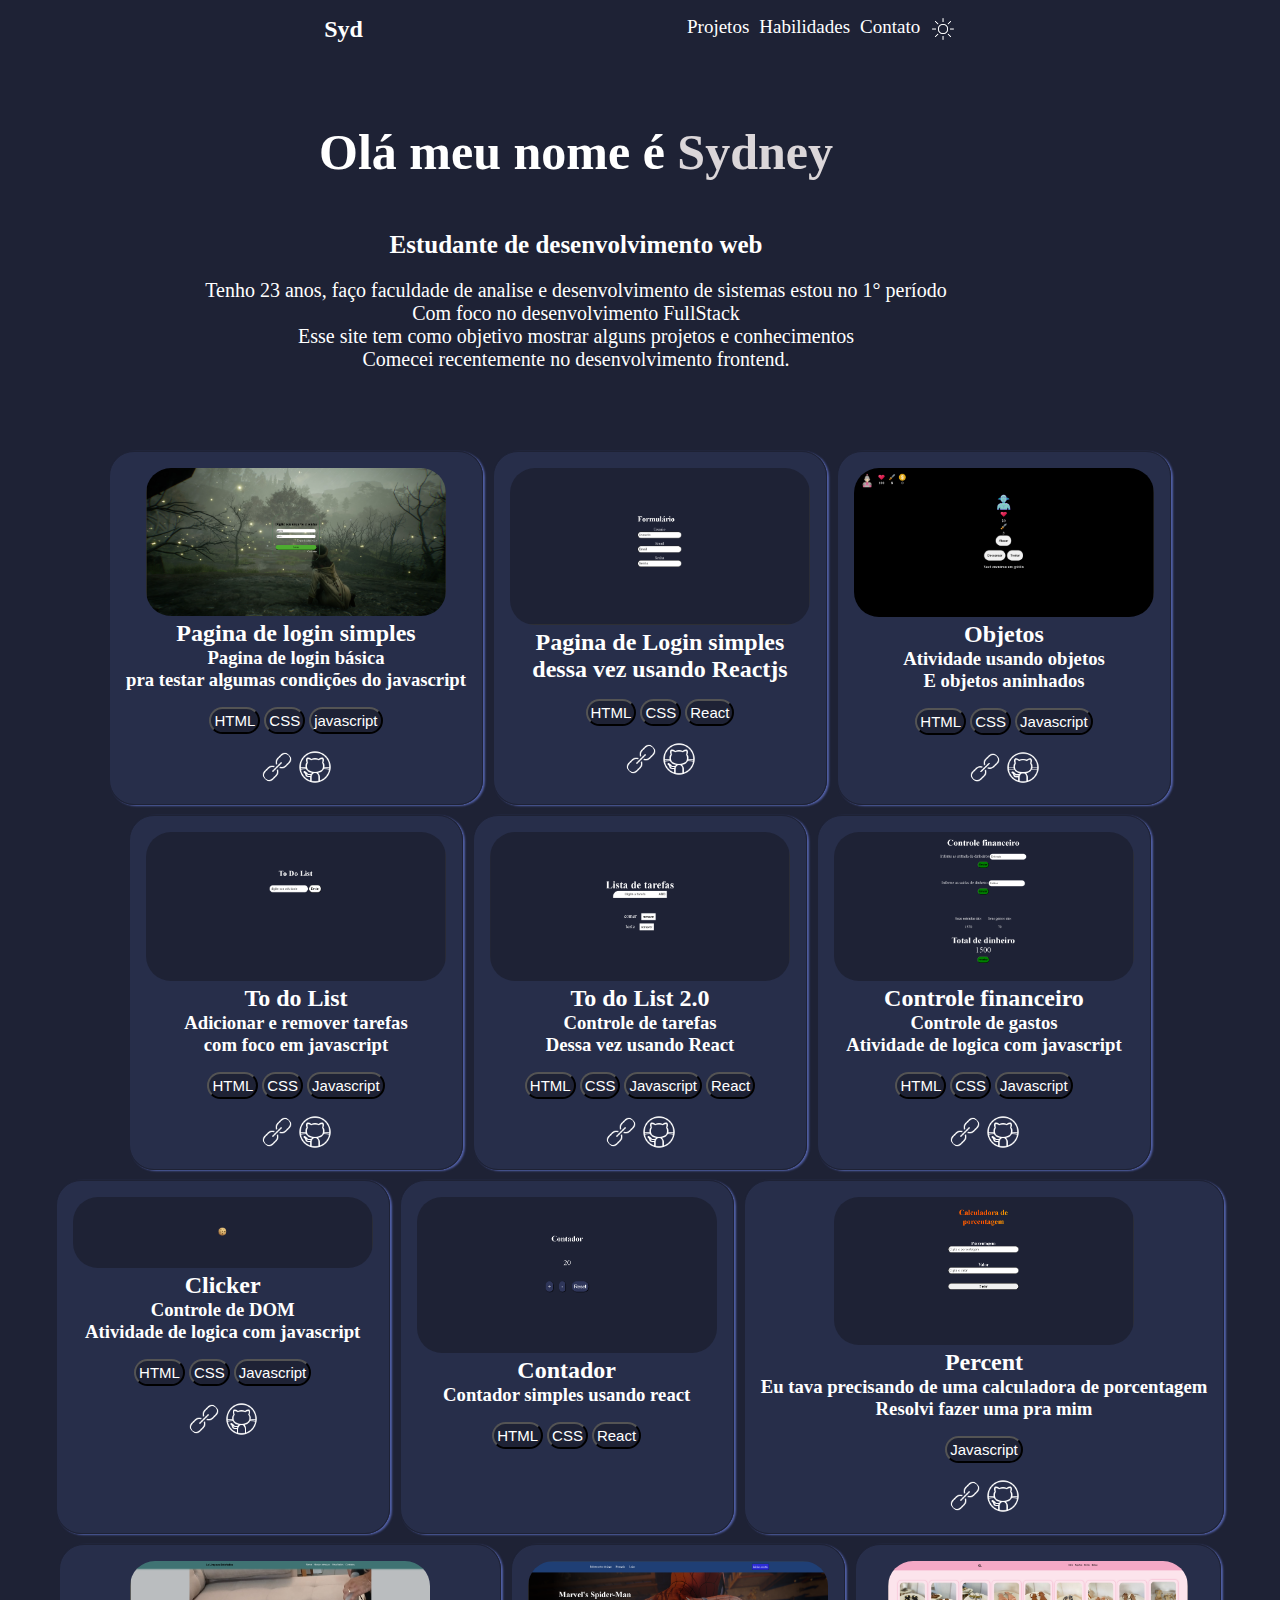
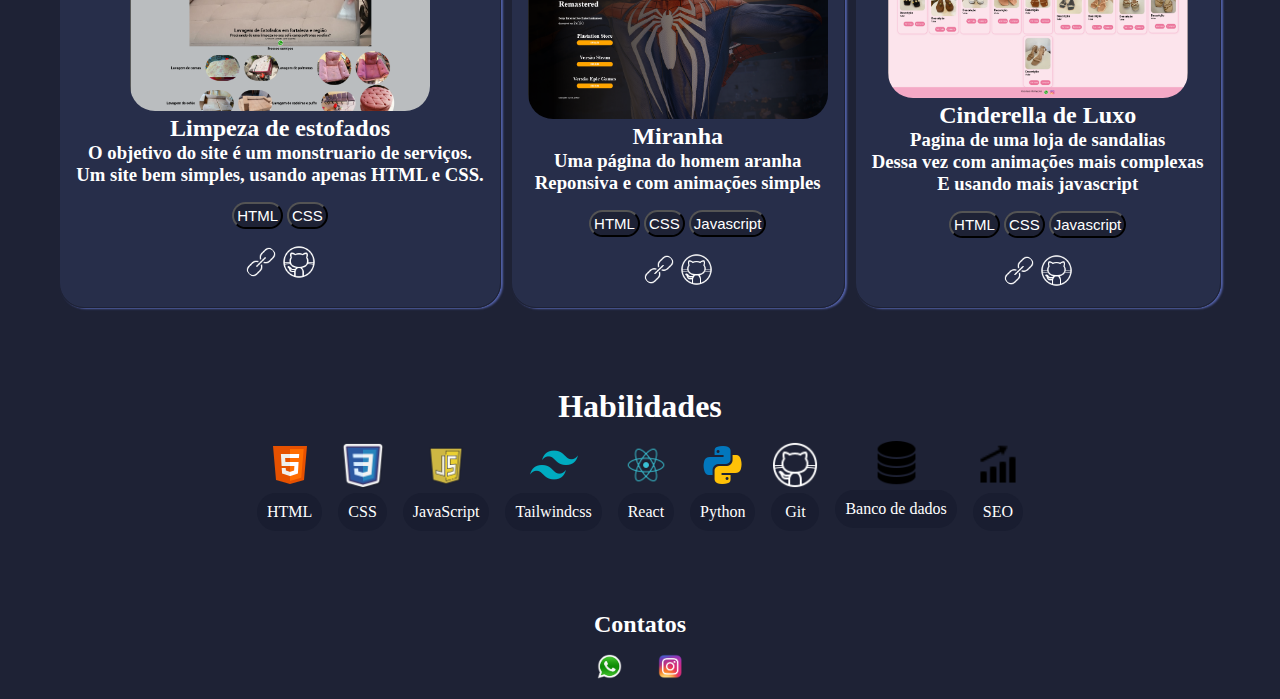
<file: index.html>
<!DOCTYPE html>
<html lang="PT-BR">

<head>
    <meta charset="UTF-8">
    <meta name="viewport" content="width=device-width, initial-scale=1.0">
    <title>Pagina Principal</title>
    <link rel="shortcut icon" href="./img/Bonequinho.png" type="image/x-icon">
    <link rel="stylesheet" href="index.css">
    <script src="index.js" defer></script>

</head>

<body class="back" id="back">
    <header>
        <h2>Syd</h2>
        <div>
            <nav>
                <ol id="menu" class="menubar">
                    <li><a href="#projetos">Projetos</a></li>
                    <li><a href="#skills">Habilidades</a></li>
                    <li><a href="#contato">Contato</a></li>
                    <img onclick="mudarcor()" src="Aleatorio/icons8-sun-50 (1).png" alt="alterar para modo claro">
                </ol>
            </nav>
        </div>
    </header>
    <main>
        <section>
            <div class="principal">
                <h1>Olá meu nome é <strong class="nome">Sydney</strong></h1>
                <h2>Estudante de desenvolvimento web</h2>
                <p>Tenho 23 anos, faço faculdade de analise e desenvolvimento de sistemas estou no 1° período <br>
                    Com foco no desenvolvimento FullStack <br>
                    Esse site tem como objetivo mostrar alguns projetos e conhecimentos <br>
                    Comecei recentemente no desenvolvimento frontend. <br>
                </p>
            </div>
        </section>
        <section>
            <div id="projetos" class="projetos">
                <div class="caixa">
                    <div><img src="Aleatorio/Captura de tela 2025-10-14 111526.png" alt=""></div>
                    <h2>Pagina de login simples</h2>
                    <h3>Pagina de login básica <br>
                        pra testar algumas condições do javascript
                    </h3>
                    <div class="botao">
                        <button>HTML</button>
                        <button>CSS</button>
                        <button>javascript</button>
                    </div>
                    <div class="links">
                        <a target="_blank" href="https://silvineey.github.io/Limpeza-De-Estofados/"><img
                                src="Aleatorio/icons8-link-50.png" alt=""></a>
                        <a target="_blank" href="https://github.com/Silvineey"><img src="Aleatorio/icons8-github-50.png"
                                alt=""></a>
                    </div>
                </div>
                <div class="caixa">
                    <div><img src="./Aleatorio/login2.png" alt=""></div>
                    <h2>Pagina de Login simples <br>
                        dessa vez usando Reactjs</h2>
                    <div class="botao">
                        <button>HTML</button>
                        <button>CSS</button>
                        <button>React</button>
                    </div>
                    <div class="links">
                        <a target="_blank" href="https://silvineey.github.io/Login-React/"><img
                                src="Aleatorio/icons8-link-50.png" alt=""></a>
                        <a target="_blank" href="https://github.com/Silvineey"><img src="Aleatorio/icons8-github-50.png"
                                alt=""></a>
                    </div>
                </div>

                <div class="caixa">
                    <div><img src="Aleatorio/objetos.png" alt=""></div>
                    <h2>Objetos</h2>
                    <h3>Atividade usando objetos <br>
                        E objetos aninhados</h3>
                    <div class="botao">
                        <button>HTML</button>
                        <button>CSS</button>
                        <button>Javascript</button>
                    </div>
                    <div class="links">
                        <a href="https://silvineey.github.io/Objetos/"><img src="Aleatorio/icons8-link-50.png"
                                alt=""></a>
                        <a target="_blank" href="https://github.com/Silvineey"><img src="Aleatorio/icons8-github-50.png"
                                alt=""></a>
                    </div>
                </div>
                <div class="caixa">
                    <div><img src="Aleatorio/todo1.png" alt=""></div>
                    <h2>To do List</h2>
                    <h3>Adicionar e remover tarefas <br>
                        com foco em javascript</h3>
                    <div class="botao">
                        <button>HTML</button>
                        <button>CSS</button>
                        <button>Javascript</button>
                    </div>
                    <div class="links">
                        <a target="_blank" href="https://silvineey.github.io/To-do-list/"><img
                                src="Aleatorio/icons8-link-50.png" alt=""></a>
                        <a target="_blank" href="https://github.com/Silvineey"><img src="Aleatorio/icons8-github-50.png"
                                alt=""></a>
                    </div>
                </div>
                <div class="caixa">
                    <div><img src="Aleatorio/todo2.png" alt=""></div>
                    <h2>To do List 2.0</h2>
                    <h3>Controle de tarefas <br>
                        Dessa vez usando React</h3>
                    <div class="botao">
                        <button>HTML</button>
                        <button>CSS</button>
                        <Button>Javascript</Button>
                        <button>React</button>
                    </div>
                    <div class="links">
                        <a href="https://silvineey.github.io/To-do-List-2.0/" target="_blank"><img
                                src="Aleatorio/icons8-link-50.png" alt=""></a>
                        <a target="_blank" href="https://github.com/Silvineey"><img src="Aleatorio/icons8-github-50.png"
                                alt=""></a>
                    </div>
                </div>
                <div class="caixa">
                    <div><img src="Aleatorio/fin.png" alt=""></div>
                    <h2>Controle financeiro</h2>
                    <h3>Controle de gastos <br>
                        Atividade de logica com javascript
                    </h3>
                    <div class="botao">
                        <button>HTML</button>
                        <button>CSS</button>
                        <button>Javascript</button>
                    </div>
                    <div class="links">
                        <a href="https://silvineey.github.io/Controle-Financeiro1.0/"><img
                                src="Aleatorio/icons8-link-50.png" alt=""></a>
                        <a target="_blank" href="https://github.com/Silvineey"><img src="Aleatorio/icons8-github-50.png"
                                alt=""></a>
                    </div>
                </div>
                <div class="caixa">
                    <div><img src="Aleatorio/clicker.png" alt=""></div>
                    <h2>Clicker</h2>
                    <h3>Controle de DOM <br>
                        Atividade de logica com javascript</h3>
                    <div class="botao">
                        <button>HTML</button>
                        <button>CSS</button>
                        <button>Javascript</button>
                    </div>
                    <div class="links">
                        <a target="_blank" href="https://silvineey.github.io/Clicker/"><img
                                src="Aleatorio/icons8-link-50.png" alt=""></a>
                        <a target="_blank" href="https://github.com/Silvineey"><img src="Aleatorio/icons8-github-50.png"
                                alt=""></a>
                    </div>
                </div>
                <div class="caixa">
                    <div><img src="Aleatorio/contador2.png" alt=""></div>
                    <h2>Contador</h2>
                    <h3>Contador simples usando react</h3>
                    <div class="botao">
                        <button>HTML</button>
                        <button>CSS</button>
                        <button>React</button>
                    </div>
                </div>
                <div class="caixa">
                    <div><img src="Aleatorio/percent.png" alt=""></div>
                    <h2>Percent</h2>
                    <h3>Eu tava precisando de uma calculadora de porcentagem <br>
                        Resolvi fazer uma pra mim</h3>
                    <div class="botao">
                        <button>Javascript</button>
                    </div>
                    <div class="links">
                        <a target="_blank" href="https://silvineey.github.io/Percent/"><img
                                src="Aleatorio/icons8-link-50.png" alt=""></a>
                        <a target="_blank" href="https://github.com/Silvineey"><img src="Aleatorio/icons8-github-50.png"
                                alt=""></a>
                    </div>
                </div>
                <div class="caixa">
                    <div><img src="Aleatorio/projeto1.png" alt=""></div>
                    <h2>Limpeza de estofados</h2>
                    <h3>O objetivo do site é um monstruario de serviços. <br>
                        Um site bem simples, usando apenas HTML e CSS. <br>
                    </h3>
                    <div class="botao">
                        <button>HTML</button>
                        <button>CSS</button>
                    </div>
                    <div class="links">
                        <a target="_blank" href="https://silvineey.github.io/Limpeza-De-Estofados/"><img
                                src="Aleatorio/icons8-link-50.png" alt=""></a>
                        <a target="_blank" href="https://github.com/Silvineey"><img src="Aleatorio/icons8-github-50.png"
                                alt=""></a>
                    </div>
                </div>
                <div class="caixa">
                    <div><img src="Aleatorio/miranha.png" alt=""></div>
                    <h2>Miranha</h2>
                    <h3>Uma página do homem aranha <br>
                    Reponsiva e com animações simples</h3>
                    <div class="botao">
                        <button>HTML</button>
                        <button>CSS</button>
                        <button>Javascript</button>
                    </div>
                    <div class="links">
                        <a href="https://silvineey.github.io/Spiderman/"><img src="Aleatorio/icons8-link-50.png" alt=""></a>
                        <a href="https://github.com/Silvineey"><img src="Aleatorio/icons8-github-50.png" alt=""></a>
                    </div>
                </div>

                
                <div class="caixa">
                    <div><img src="Aleatorio/Captura de tela 2025-10-16 102941.png" alt=""></div>
                    <h2>Cinderella de Luxo</h2>
                    <h3>Pagina de uma loja de sandalias <br>
                        Dessa vez com animações mais complexas <br>
                        E usando mais javascript</h3>
                    <div class="botao">
                        <button>HTML</button>
                        <button>CSS</button>
                        <button>Javascript</button>
                    </div>
                    <div class="links">
                        <a href="https://silvineey.github.io/CinderellaDeLuxo/" target="_blank"><img
                                src="Aleatorio/icons8-link-50.png" alt=""></a>
                        <a target="_blank" href="https://github.com/Silvineey"><img src="Aleatorio/icons8-github-50.png"
                                alt=""></a>
                    </div>
                </div>
        </section>

        <section>
            <div class="skills" id="skills">
                <div>
                    <h1 id="habilidades">Habilidades</h1>
                    <ol class="caixaskills">
                        <div>
                            <img width="48px" src="Aleatorio/html5.png" alt="">
                            <li>HTML</li>
                        </div>

                        <div>
                            <img width="48px" src="Aleatorio/css.png" alt="">
                            <li>CSS</li>
                        </div>
                        <div>
                            <img width="48px" src="Aleatorio/javascript.png" alt="">
                            <li>JavaScript</li>
                        </div>
                        <div>
                            <img width="48px" src="./Aleatorio/tailwindcss.png" alt="">
                            <li>Tailwindcss</li>
                        </div>
                        <div>
                            <img width="48px" src="Aleatorio/react.png" alt="">
                            <li>React</li>
                        </div>
                        <div>
                            <img width="48px" src="Aleatorio/python.png" alt="">
                            <li>Python</li>
                        </div>
                        <div>
                            <img width="48px" src="Aleatorio/icons8-github-50.png" alt="">
                            <li>Git</li>
                        </div>
                        <div>
                            <img width="45px" src="Aleatorio/database.png" alt="">
                            <li>Banco de dados</li>
                        </div>
                        <div>
                            <img width="48px" src="Aleatorio/seo.png" alt="">
                            <li>SEO</li>
                        </div>
                    </ol>
                </div>
            </div>
        </section>
        <section>
            <div class="contato" id="contato">
                <div>
                    <div>
                        <h2>Contatos</h2>
                    </div>
                    <a href="https://wa.me/5585985923956" target="_blank"><img src="Aleatorio/pngwing.com.png"
                            alt=""></a>
                    <a href="https://www.instagram.com/silvineey/" target="_blank"><img
                            src="Aleatorio/instagram.png.png" alt=""></a>
                </div>
            </div>
        </section>
    </main>
</body>

</html>
</file>
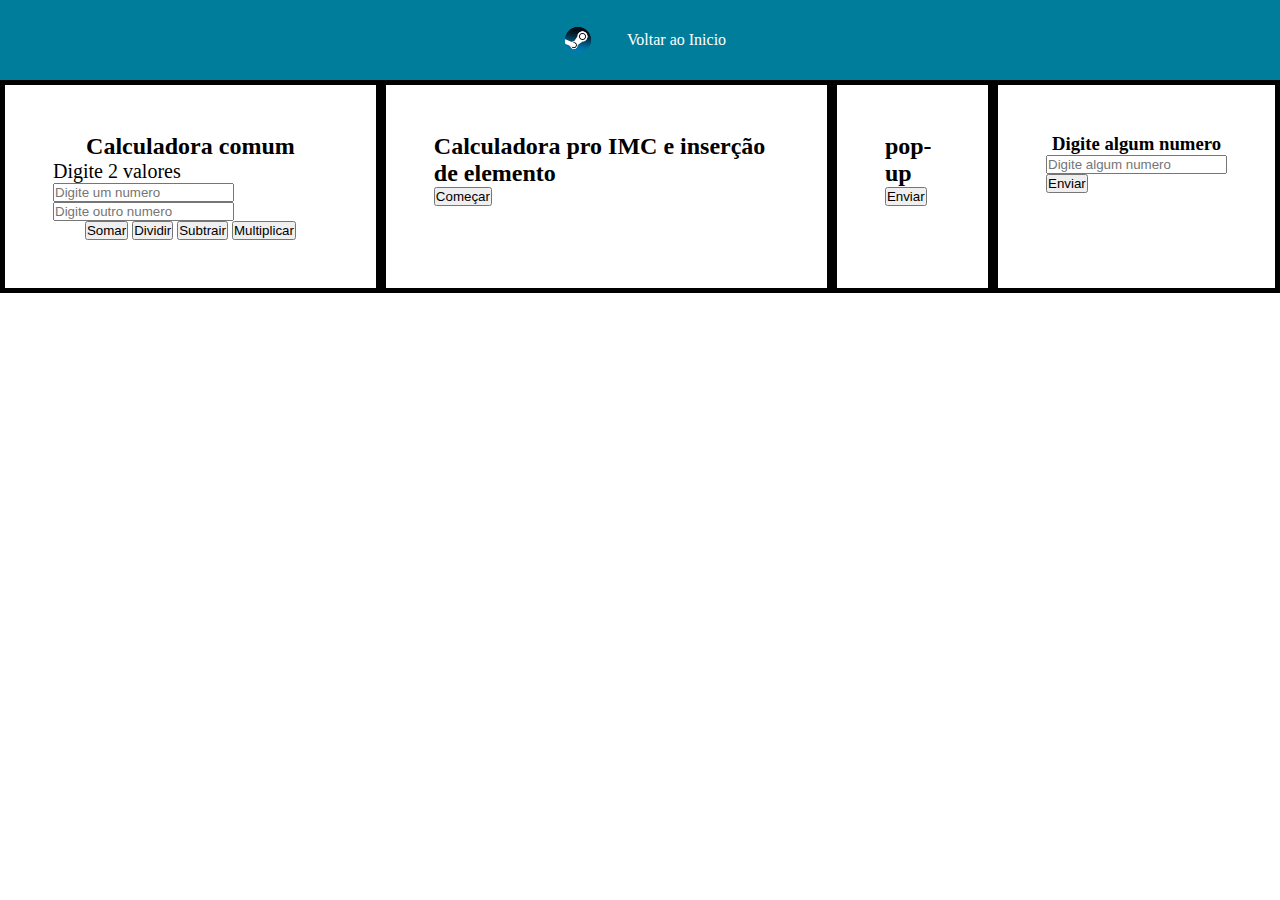
<file: AboutMe.html>
<!DOCTYPE html>
<html lang="PT-BR">
<head>
    <meta charset="UTF-8">
    <meta name="viewport" content="width=device-width, initial-scale=1.0">
    <title>Document</title>
    <link rel="stylesheet" href="Aboutme.CSS">
    <link rel="shortcut icon" href="./img/Bonequinho.png" type="image/x-icon">
</head>
<body>
    <header class="caixas">
        <div class="caixa">
                <img src="./img/steam.png" alt="icone da steam">
            <nav>
                <ol class="nav">
                    <li><a href="index.html">Voltar ao Inicio</a></li>
                </ol>
            </nav>
        </div>
    </header>
    <main class="principal">
        <div class="divisoes">
            <h2>Calculadora comum</h2>
            <label>Digite 2 valores</label><br>
            <input type="text" id="div1" name="entrada" placeholder="Digite um numero">
            <input type="text" id="div2" name="entrada" placeholder="Digite outro numero">
            <p id="saidacalculadora"></p>
            <div>
                <button onclick="Somar()">Somar</button>
                <button onclick="Dividir()">Dividir</button>
                <button onclick="Subtrair()">Subtrair</button>
                <button onclick="Multiplicar()">Multiplicar</button>
            </div>
        </div>
        <div class="divisoes" id="IMC">
            <h2>Calculadora pro IMC e inserção de elemento</h2>
            <button onclick="começar()">Começar</button>
        </div>
        <div class="divisoes">
            <h2>pop-up</h2>
            <button onclick="pop()">Enviar</button>
    </div>
    <div class="divisoes" id="tabuada">
        <h3>Digite algum numero</h3>
        <input placeholder="Digite algum numero" id="entrada" type="text">
        <button onclick="tabuada()">Enviar</button>
        <p id="saida"></p>
    </div>
    </main>
    <script src="script.js"></script>
</body>
</html>
</file>
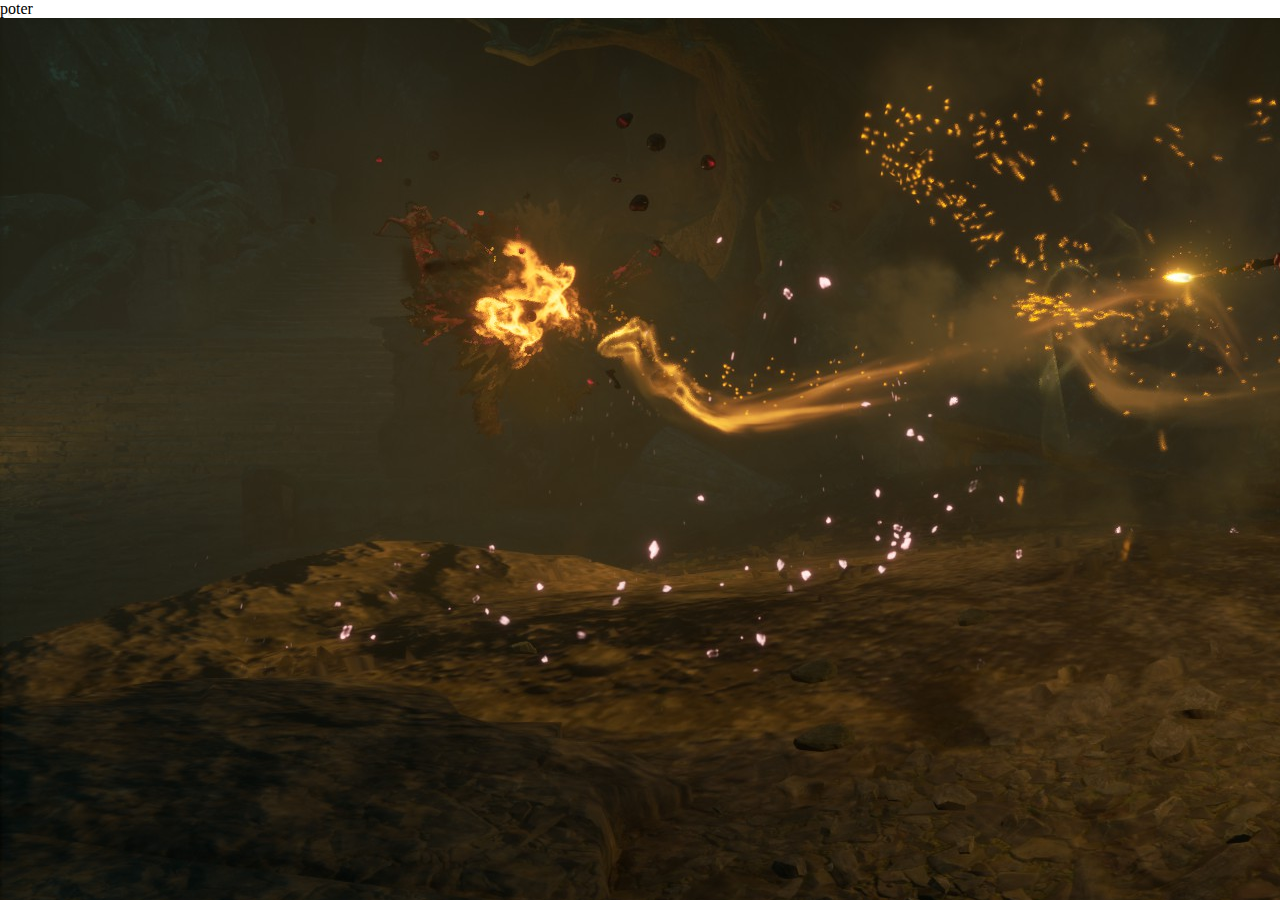
<file: animado.html>
<!DOCTYPE html>
<html lang="pt-br">
<head>
    <meta charset="UTF-8">
    <meta name="viewport" content="width=device-width, initial-scale=1.0">
    <title>animação</title>
    <link rel="stylesheet" href="animado.CSS">
</head>
<body>
    <main>
            <div class="item Ativo">
                <div class="titulo">poter</div>
                <img src="Aleatorio/poter (7).jpg" alt="">
                <img src="Aleatorio/poter (5).jpg" alt="">
            </div>

        <div class="item">
            <div class="titulo">Jedi</div>
            <img src="JEDI/20250215222926_1.jpg" alt="">
            <img src="JEDI/20250213215523_1.jpg" alt="">
        </div>
        <div class="item Escondido">
            <div class="titulo">Expedição 33</div>
            <img src="EXP33/20250426124641_1.jpg" alt="">
            <img src="EXP33/20250426135143_1.jpg" alt="">
        </div>
        <div class="botao">
            <button></button>
            <button></button>
        </div>
    </main>
    
</body>
</html>
</file>
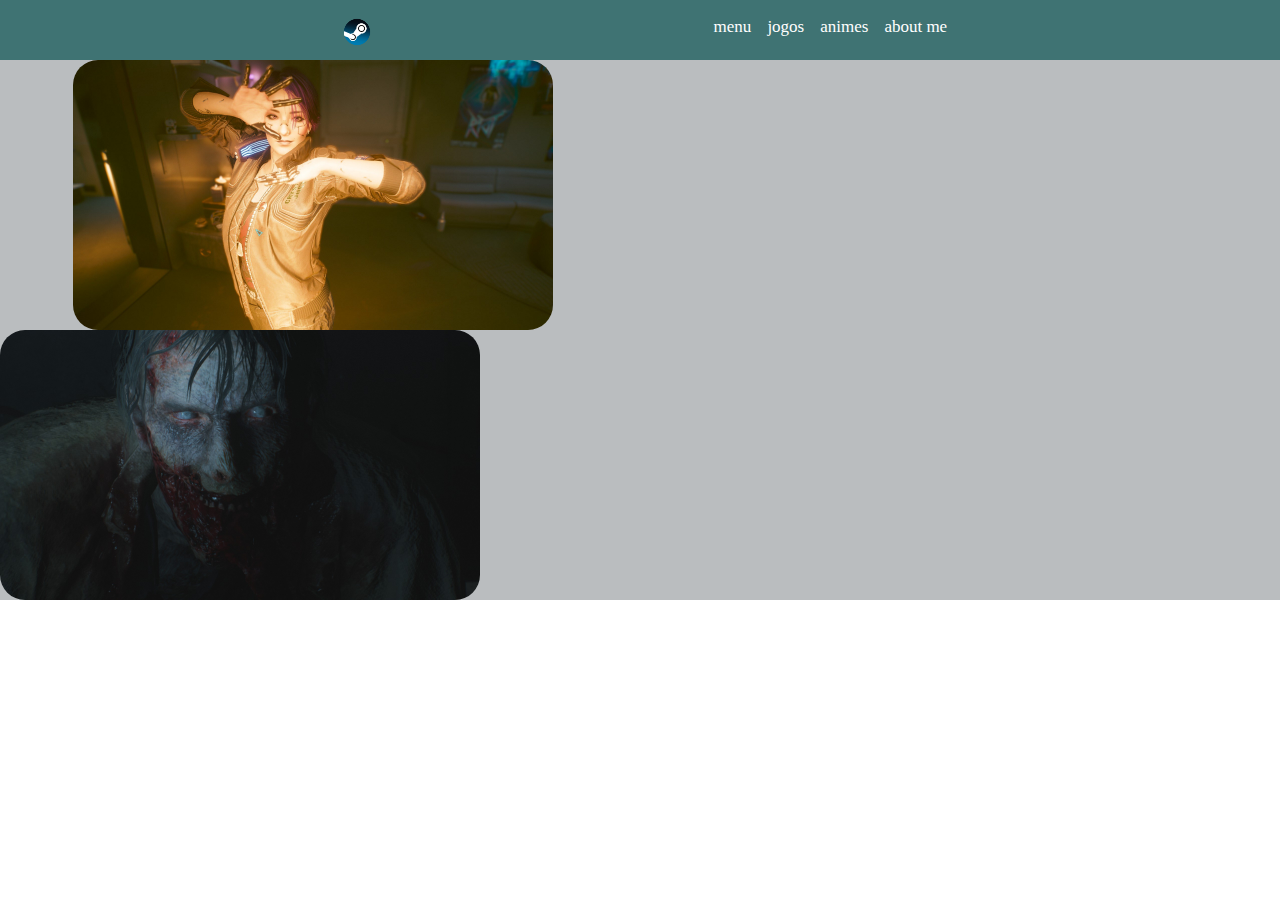
<file: games.html>
<!DOCTYPE html>
<html lang="PT-BR">

<head>
    <meta charset="UTF-8">
    <meta name="viewport" content="width=device-width, initial-scale=1.0">
    <title>Pagina Principal</title>
    <link rel="shortcut icon" href="./img/Bonequinho.png" type="image/x-icon">
    <link rel="stylesheet" href="games.CSS">
</head>

<body>
    <header class="header">
        <a target="_blank" href="https://steamcommunity.com/profiles/76561198393657289/"><img src="img/steam.png"
                alt=""></a>
        <nav class="barra">
            <ol class="menubar">
                <li><a href="index.html">menu</a></li>
                <li><a href="games.html">jogos</a></li>
                <li><a href="animes.html">animes</a></li>
                <li><a href="AboutMe.html">about me</a></li>
            </ol>
        </nav>
    </header>
    <main>
        <section class="principal">
            <div class="caixa">
                <img data-id="cyberpunk" src="Aleatorio/cyberpunk.jpeg" alt="">
                <div class="escondido" id="cyberpunk">
                    <p>Cyberpunk, o jogo mais bugado de 2020<br>uma grande promessa da CD Projekt que falhou miseravelmente
                        no lançamento<br>
                        <img src="Aleatorio/cyberpunktime.png" alt="">
                    </p>
                </div>

            </div>
        </section>
        <section class="principal">
            <div class="caixa">
                <img data-id="re2" src="Aleatorio/20250405095547_1.jpg" alt="">
                <div class="escondido" id="re2">

                    <p>Não sou muito fã de jogos de terror mas Resident Evil 2 Remake foi uma supresa.<br>
                        Gosto bastente de jogos com gráficos assim, bem realistas e é assustador ter a peste de um gigante
                        atrás de vc
                        
                    </p>
                </div>
            </div>
        </section>
    </main>


    <script src="script.js"></script>

</body>

</html>
</file>
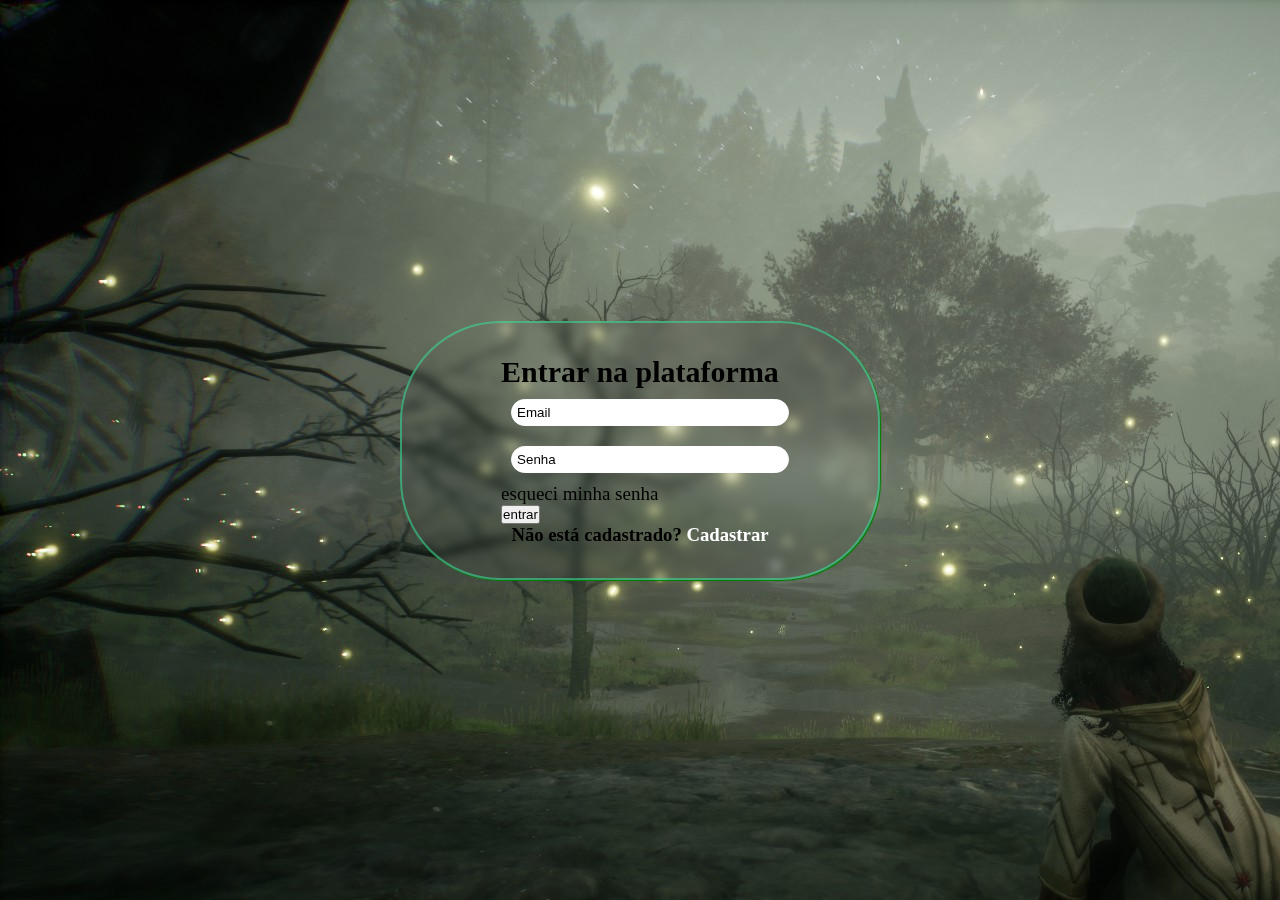
<file: login.html>
<!DOCTYPE html>
<html lang="pt-br">

<head>
    <meta charset="UTF-8">
    <meta name="viewport" content="width=device-width, initial-scale=1.0">
    <title>teste</title>
    <link rel="shortcut icon" href="./img/Bonequinho.png" type="image/x-icon">
    <link rel="stylesheet" href="login.CSS">
</head>

<body>
    <div class="caixa">
        <form action="">
            <div>
                <h2>Entrar na plataforma</h2>
            </div>
            <div class="entrada">
                <input required type="text" type="email" placeholder="Email">
            </div>
            <div class="entrada">
                <input required type="text" type="password" placeholder="Senha">
                <p>esqueci minha senha</p>
            </div>
            <div>
                <button type="submit">entrar</button>
            </div>
            <div>
                <h3>Não está cadastrado? <strong>Cadastrar</strong></h3>
            </div>
        </form>
    </div>
    <script src="script.js"></script>
</body>

</html>
</file>
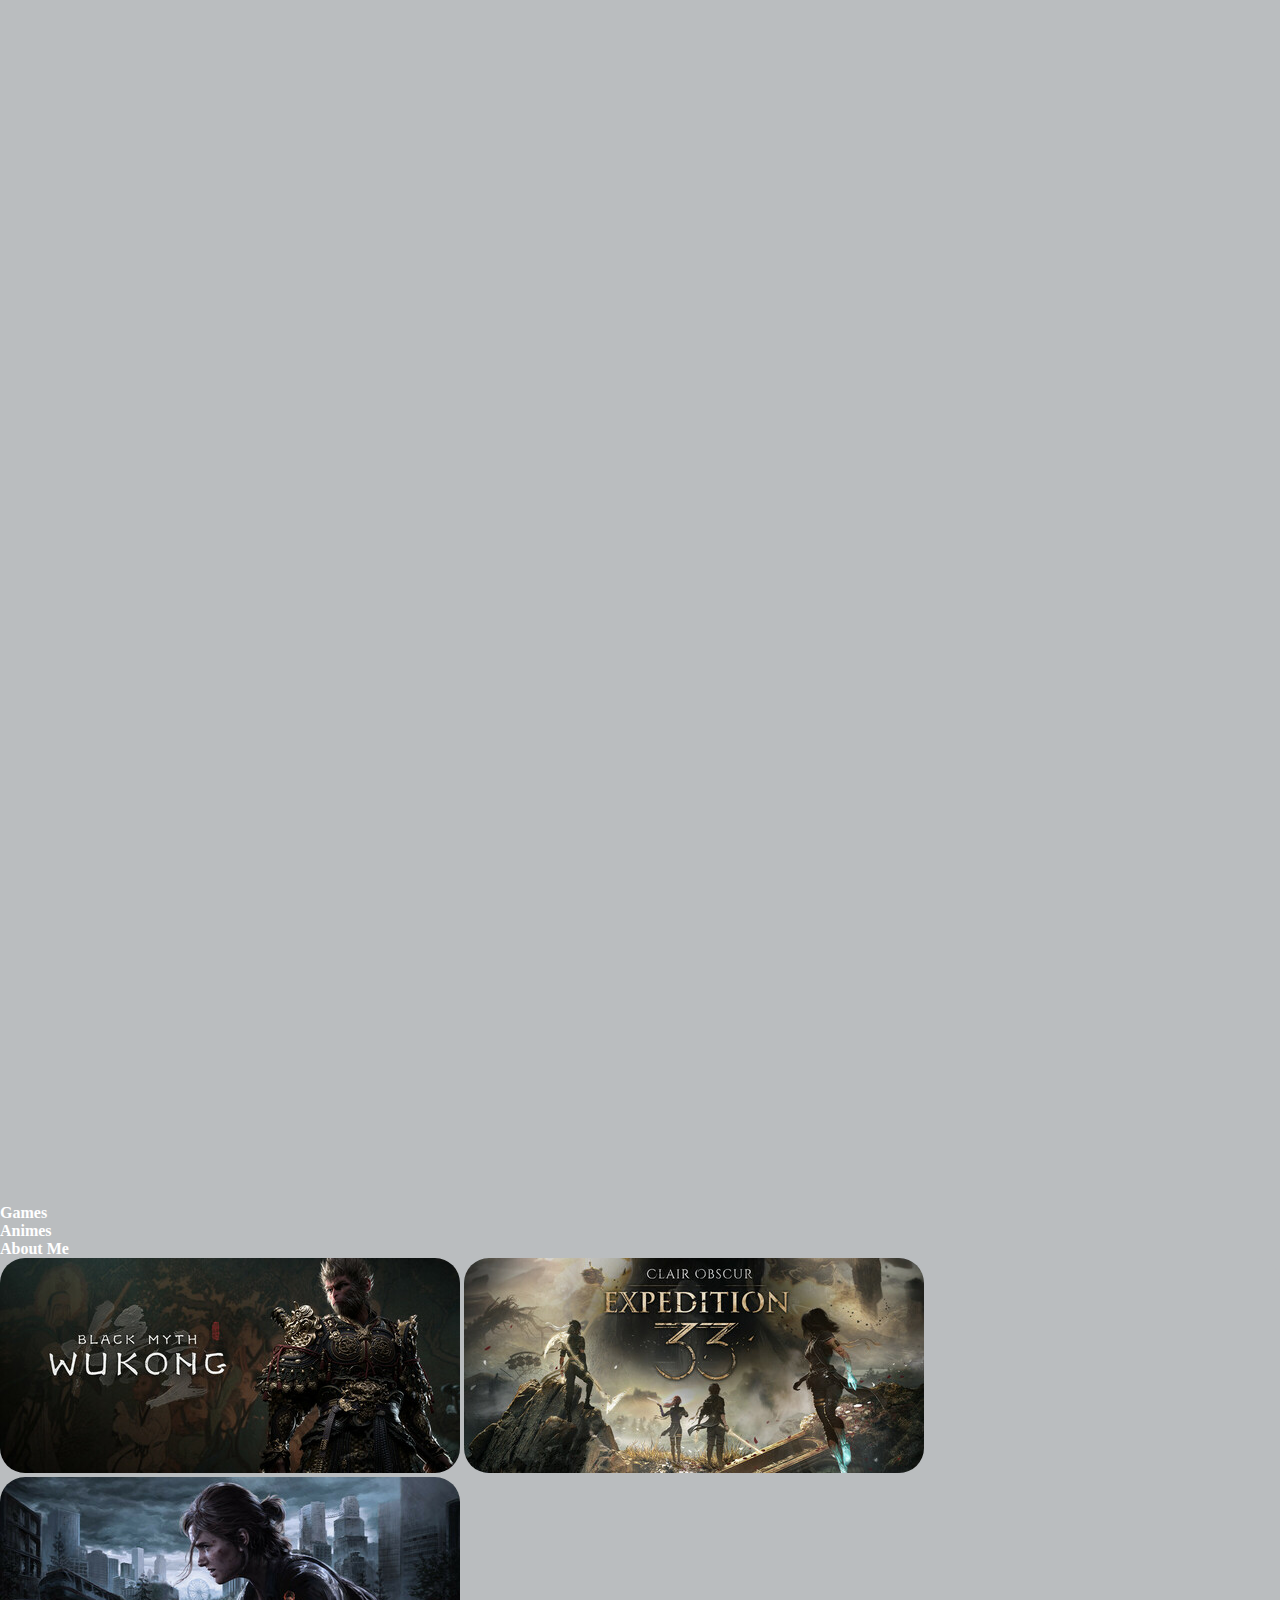
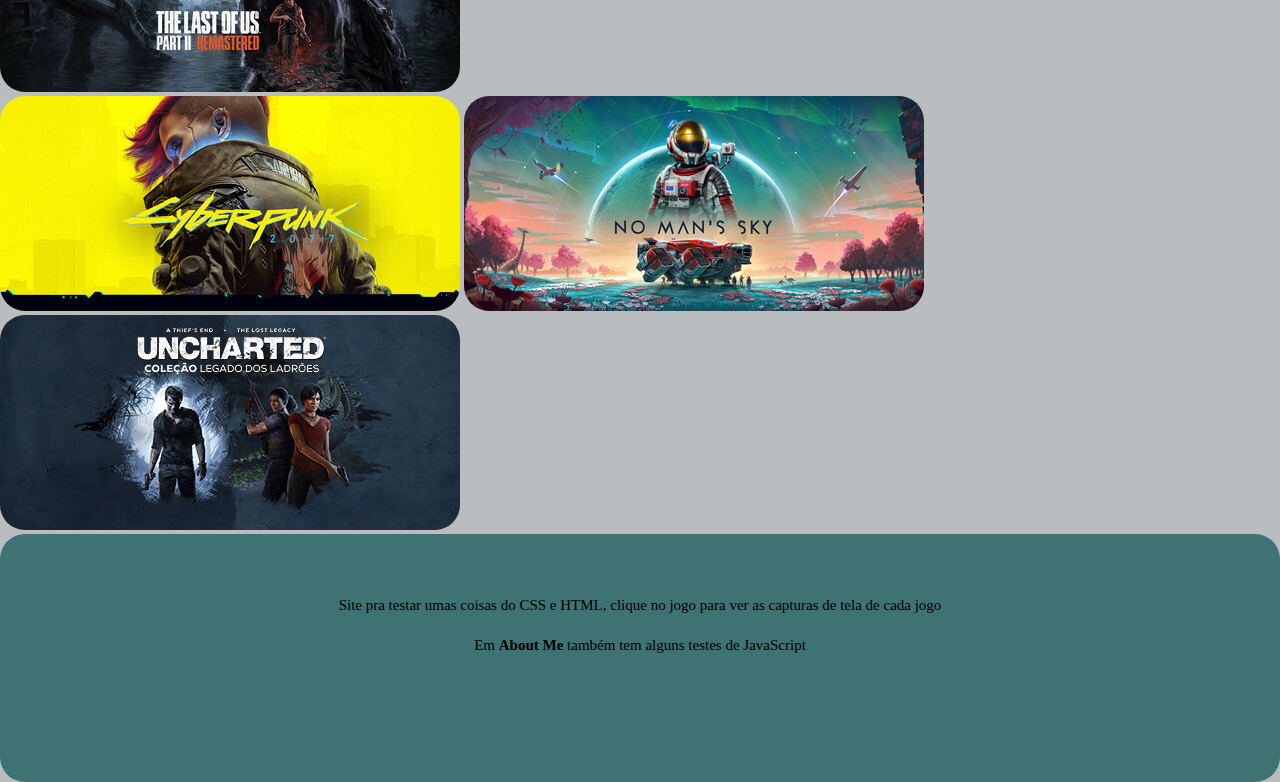
<file: Main.html>
<!DOCTYPE html>
<html lang="PT-BR">
<head>
    <meta charset="UTF-8">
    <meta name="viewport" content="width=device-width, initial-scale=1.0">
    <title>Pagina Principal</title>
    <link rel="shortcut icon" href="./img/Bonequinho.png" type="image/x-icon">
    <link rel="stylesheet" href="DesignMain.CSS">
</head>
<body>
    <header>
        <div class="principal">
            <div class="barrinha">
                <a href="https://steamcommunity.com/profiles/76561198393657289" target="_blank"><img src="./img/steam.png" alt="steam" title="Pagina da Steam"></a>
                    <ol class="nav">
                        <li><strong><a href="">Games</a></strong></li>
                        <li><strong><a href="">Animes</a></strong></li>
                        <li><strong><a href="">About Me</a></strong></li>
                    </ol>
                </nav>
            </div>
        </div>
    </header>
    <main>
        <div class="main">
            <div class="coluna">
                <img src="./img/blackmyth.jpg" title="Black Myth Wukong" alt=" Capa do Black Myth Wukong">
                <img src="./img/expedição 33.jpg" title="Expedição 33" alt="Capa do Expedição 33">
                <img src="./img/the last of us 2.jpg" title="The Last of us 2" alt="Capa do The Last of us 2">
            </div>
            <div class="coluna2">
                <img src="./img/cyberpunk.jpg" title="Cyberpunk" alt="Capa do cyberpunk">
                <img src="./img/nomansky.jpg" title="No Man's Sky" alt="Capa do No Man's Sky">
                <img src="./img/uncharted.jpg" title="Uncharted" alt="Capa do Uncharted">              
            </div>
        </div>
    </main>
    <footer>
        <div class="footer">
            <br>
            <p>Site pra testar umas coisas do CSS e HTML, clique no jogo para ver as capturas de tela de cada jogo</p><br>
            <p>Em <strong class="forte">About Me </strong>também tem alguns testes de JavaScript</p>
        </div>
    </footer>
</body>
</html>
</file>
<file: index.css>
*{
    padding: 0;
    margin: 0;
    box-sizing:border-box ;
    text-decoration: none;
    list-style: none;

}
header h2{
    cursor: pointer;
}
.back{
    width: 100%;
    background-color: #1E2235;
    color:  #FFFFFF;
    transition: background-color 1.5s, color 1s;
}
.back.claro{
    color: black;
    background-color: #ffffff;
}
.back.claro a{
    color: black;
}
.back.claro .nome{
    color: rgb(95, 78, 78);
}
.back.claro .menubar img{
    filter: brightness(0);
}
.back.claro .skills h1{
    color: black;
}
.back.claro .skills{
    color: white;
}
header{
    max-width: 100%;
    padding-top: 1em;
    display: flex;
    justify-content: space-evenly;
}
.menubar{
    gap: 10px;
    display: flex;
}
.menubar li a{
    display: block;
    transition: all 1s cubic-bezier(0.075, 0.82, 0.165, 1);
    font-size: 19px;
    color: #FFFFFF;
}

.menubar li a:hover{
    transform: scale(1.1);
    cursor: pointer;
    color: rgba(235, 204, 204, 0.884);
}

.menubar img{
    width: 1.6em;
    transition: all 1s cubic-bezier(0.075, 0.82, 0.165, 1);
}
.menubar img:hover{
    cursor: pointer;
    transform: scale(1.3);
}
main{
    max-width: 100%;
}
.principal{
    width: 90%;
    max-width: 100%;
    padding-top: 5em;
    text-align: center;
}
.principal h1{
    font-size: 50px;
    padding-bottom: 1em;
}
.principal h2{
    font-size: 25px;

}
.principal p{
    padding-top: 1em;
    font-size:20px ;
}
.nome{
    color: #f3edede3;
}


.projetos{
    gap: 10px;
    padding-top: 5em;
    display: flex;
    justify-content: center;
    flex-wrap: wrap;
}

.caixa{
    flex-shrink: 2;
    max-width: 50%;
    box-shadow: 2px 1px 2px #515fa5;
    background-color: rgba(47, 54, 88, 0.604);
    border-radius: 25px;
    padding: 1em;
    text-align: center;
    border: solid 1px #1E2235;
    transition: all 0.5s cubic-bezier(0.075, 0.82, 0.165, 1);
}
.caixa:hover{
    transform: translateY(-10px);
    background-color: #1E2235;
}
.caixa img{
    border-radius: 25px;
    width: 300px;
}
.botao{
    padding-top: 1em;
}
.botao button{
    font-size: 15px;
    border-radius: 25px;
    color: white;
    background-color: #1E2235;
    padding: 0.2em;
    transition: all 0.5s cubic-bezier(0.075, 0.82, 0.165, 1);
}
.botao button:hover{
    transform: scale(1.1);
    cursor: pointer
}
.links{
    padding-top:1em;
}
.links img{
    cursor: pointer;
    width: 2.1em;
}


.skills{
    text-align: center;
    justify-content: center;
    display: flex;
    padding-top: 5em;
}

.caixaskills{
    padding-top: 1em;
    gap: 1em;
    display: flex;
}
.caixaskills li{
    border-radius: 25px;
    padding: 10px;
    background-color: #191d30;
    transition: all 1s cubic-bezier(0.075, 0.82, 0.165, 1);
}
.caixaskills li:hover{
    font-style: bold;
    cursor: pointer;
    transform: translateY(-5px) scale(1.1);
    box-shadow: 1px 1px 1px 1px #30375a;
}
.contato{
    text-align: center;
    flex-wrap: wrap;
    padding-top: 5em;
    justify-content: center;
    display: flex;
}
.contato div img{
    margin: 1em 1em;
    flex-wrap: wrap;
    width: 25px;
    transition: all 1s cubic-bezier(0.075, 0.82, 0.165, 1);
}
.contato div img:hover{
    cursor: pointer;
    transform: scale(1.1);
}
#oculto{
    display: none;
}

@media screen and (max-width:700px) {
    body{
        width: 100%;
    }
    header{
        max-width: 100%;
    }
    .principal h1{
        font-size: 35px;
    }
    .principal h2{
        font-size: 19px;
    }
    .principal p{
        font-size: 19px;
    }
    .projetos{
        flex-wrap: wrap;
    }
    main{
        max-width: 100%;
    }
    .caixa{
        max-width: 350px;
        width: 320px;
        flex-shrink: 1;
    }
    .caixaskills{
        justify-content: center;
        flex-wrap: wrap;
    }
}
</file>
<file: Aboutme.CSS>
*{
    margin: 0;
    padding: 0;
}
li{
    list-style: none;
}
.caixas{
    background-color: #007d9a;
    width: 100%;
}
.caixa{
    padding: 1em;
    gap: 25px;
    display: flex;
    justify-content: center;
}
.caixa img{
    cursor: pointer;
    width: 3em;
    transition: all 1s cubic-bezier(0.075, 0.82, 0.165, 1);
}
.caixa img:hover{
    transform: scale(1.5);
}
.nav{
    margin-top: 15px;
    display: flex;
    gap: 3em;
}
.nav li a{
    transition: all 0.5s cubic-bezier(0.175, 0.885, 0.32, 1.275);
    text-decoration: none;
    color: white;
}
.nav li a:hover{
    background-color: black;
}
.nav li{
    transition: all 1s cubic-bezier(0.19, 1, 0.22, 1);
}
.nav li:hover{
    transform: scale(1.5);
}
.principal{
    display: flex;
    justify-content: center;
}
.divisoes{
    justify-items: center;
    padding: 3em;
    border: black solid 5px;
}
label{
    font-size: 20px;
}
</file>
<file: animado.CSS>
*{
    padding: 0;
    box-sizing: border-box;
    margin: 0;
}
.item{
    position: absolute;
    left: 0;
    top: 0;
    width: 100%;
    height: 100%;
    overflow: hidden;
    display: none;
}
.item.Ativo{
    display: block;
}
</file>
<file: games.CSS>
*{
    margin: 0;
    padding: 0;
    box-sizing: border;
    text-decoration: none;
    list-style: none;
    color: black;
}
:root{
    ---corPrimaria:#3f7373;
    ---corTexto:#000000;
    ---CorBranca:#BABDBF;
}
body{
    width: 100%;
}
.header{
    width: 100%;
    background-color: var(---corPrimaria);
    padding-top: 0.5em;
    justify-content: space-evenly;
    display: flex;
}
.header img{
    transition: all 0.5s cubic-bezier(0.175, 0.885, 0.32, 1.275);
    width: 3em;
}
.header img:hover{
    transform: scale(1.2);
    cursor: pointer;
}

.menubar{
    gap: 1em;
    display: flex;
}
.menubar a{
    color: white;

}
.menubar li{
    font-size: 17px;
    padding-top: 0.5em;
}
.menubar li{
    transition: all 0.5s cubic-bezier(0.19, 1, 0.22, 1);

}
.menubar li:hover{
    text-decoration: underline;
    color: white;
    cursor: pointer;
    transform: scale(1.2);
}
main{
    background-color: var(---CorBranca);
}
.menugames{
    width: 100%;
    display: flex;
}
body{
    color: var(--corTexto);
    max-width: 100%;
    background-color: var(--CorBranca);
}
main{
    max-width: 100%;
}
.principal{
    justify-content: center;
    max-width: 100%;
    display: flex;
}
.caixa{
    gap: 1em;
    display: flex;
}
.principal img{
    border-radius: 25px;
    width: 30em;
}
.caixa img:hover{
    box-shadow: 1px 1px 20px rgba(255, 0, 0, 0.726);
}
p{
    font-size: 20px;
}
.escondido{
    transition:all 1s cubic-bezier(0.175, 0.885, 0.32, 1.275);
    visibility: hidden;
    opacity: 0;
}
.escondido.mostrar{
    visibility: visible;
    opacity: 1;
}
</file>
<file: login.CSS>
*{
    margin: 0;
    padding: 0;
    box-sizing: border-box;
}
body{
    background: url(Aleatorio/poter\ \(5\).jpg);
    min-height: 100vh;
    display: flex;
    justify-content: center;
    align-items: center;

}

.caixa{
    box-shadow: 1px 1px 1px green;
    display: flex;
    width: 30em;
    justify-content: center;
    border:solid 2px rgba(57, 221, 153, 0.568);
    backdrop-filter: blur(5px);
    padding:2em 2em;
    border-radius: 100px;
}
h2{
    text-align: center;
    font-size: 30px;
}
h3{
    text-align:center ;
}
strong{
    transition: all 0.5s cubic-bezier(0.075, 0.82, 0.165, 1);
    color: white;
}
strong:hover{
    color: rgb(201, 164, 164);
    cursor: pointer;
    text-decoration: underline;
}
.entrada input{
    padding: 5px;
    border-radius: 25px;
    margin: 10px;
    width: 100%;
    height: 100%;
    outline: line;
    border: none;
    border: 1px solid rgb(252, 252, 252);
}
.log{
    padding: 0.2em;
    height: 100%;
    width: 100%;
    text-align: center;
    justify-content: center;
}
P{
    font-size: 19px;
}
p:hover{
    cursor: pointer;
    text-decoration: underline;
    color: white;
}
.log{
    margin-top: 1em;
    font-size: 20px;
    background-color: purple;
    border-radius: 25px;
    cursor: pointer;

}
.log:hover{
    color: white;
}
.entrada input::placeholder{
    color: black;
}
.cadastro{
    border-radius: 25px;
    justify-content: center;
    padding: 1em;
    width: 30em;
    display: none;
    border: 1px solid black;
    color: white;
}
.cadastrar:hover{
    color: white;
    cursor: pointer;
}
.cadastro input{
    border: solid 1px black;
    padding: 0.4em;
    height: 100%;
    width: 100%;
    border-radius: 25px;
    margin: 10px;
}
.cadastrar{
    border-radius: 25px;
    background-color: purple;
    padding-right: 30%;
    padding-left: 30%;
    padding-top: 5%;
    padding-bottom: 5%;
}
</file>
<file: DesignMain.CSS>
*{
    margin: 0;
    padding: 0;
    box-sizing: border;
    text-decoration: none;
    list-style: none;
    color: black;
    border-radius: 25px;
}
:root{
    --corPrimaria:#3f7373;
    --corTexto:#000000;
    --CorBranca:#BABDBF;
}
body{
    background-color: var(--CorBranca);
    width: 100%;
}
/* aqui começa com o header */
.header{
    max-width: 100%;
    background-color: var(--corPrimaria);
    padding-top: 0.5em;
    justify-content: space-evenly;
    display: flex;

}
.header img{
    transition: all 0.5s cubic-bezier(0.175, 0.885, 0.32, 1.275);
    width: 3em;
}
.header img:hover{
    transform: scale(1.2);
    cursor: pointer;
}

.menubar{
    gap: 1.7em;
    display: flex;
}
.menubar a{
    color: white;

}
.menubar li{
    font-size: 17px;
    padding-top: 0.5em;
}
.menubar li{
    transition: all 0.5s cubic-bezier(0.19, 1, 0.22, 1);

}
.menubar li:hover{
    text-decoration: underline;
    color: white;
    cursor: pointer;
    transform: scale(1.2);
}
/* A partir daqui é o main */
main{
    flex-wrap: wrap;
    max-width: 100%;
    position: relative;
    background-color: var(--CorBranca);
}
.menugames{
    position: relative;
    visibility: visible;
    opacity: 1;
    width: 100%;
    display: flex;
    transition: all 1s cubic-bezier(0.25, 0.46, 0.45, 0.94);
}

h1{
    text-align: center;
}
.caixa{
    flex-wrap: wrap;
    justify-content: center;
    margin-top: 2em;
    width: 100%;
    gap: 2em;
    display: flex;
}
.caixa img{
    width: 20em;
    display: flex;
    border-radius: 100px;
    transition: all 0.8s cubic-bezier(0.175, 0.885, 0.32, 1.275);
}

.caixa img:hover{
    box-shadow: 2px 2px 10px yellow;
    transform: scale(1.1);
    cursor: pointer;
}
.galeria{
    padding: 2em;
    display: none;
    justify-content: center;
}
.prt{
    justify-content: center;
    max-width: 90%;
    gap: 20px;
    display: flex;
    flex-wrap: wrap;
}
.prt img{
    width: 25em;
    border-radius: 20em;
}
button{
    cursor: pointer;
}
footer p{
    font-size: 15px;
}
footer{
    font-size: 20px;
    padding-top:2em ;
    padding-bottom:10%;
    max-width: 100%;
    background-color: var(--corPrimaria);
    text-align: center;
}
.oculto label{
    font-size: 20px;
}
footer img{
    border-radius: 25px;
}
.oculto{
    padding-bottom: 2em;
    padding-top: 0.3em;
    opacity: 0;
    text-align: center;
    transition: all 2s cubic-bezier(0.215, 0.610, 0.355, 1);
    visibility: hidden;
}
footer img{
    cursor: pointer;
    transition: all 0.5s cubic-bezier(0.175, 0.885, 0.32, 1.275) ;
}
footer img:hover{
    transform:scale(1.01);
}
.oculto.mostrar{
    opacity:1;
    visibility:visible;
}
strong a{
    color: white;
}
strong:hover{
    cursor: pointer;
}
/* A partir daqui vai ser os anime e jogo*/
.joguinhos{
    align-items: center;
    padding-top: 2em;
    max-width: 100%;
}
.caixasecundaria{
    display: flex;
    justify-content: center;
    font-size: 20px;
    text-align: center;
    display: flex;
    justify-content: center;
    background-color: var(--CorBranca);
}
.analise img{
    border-radius: 25px;
    width: 20em;
    
}
.oculto{
    opacity: 0;
    visibility: hidden;
    transition: all 0.5s cubic-bezier(0.075, 0.82, 0.165, 1);
}
.oculto.analise{
    opacity: 1;
    visibility: visible;
}
</file>
